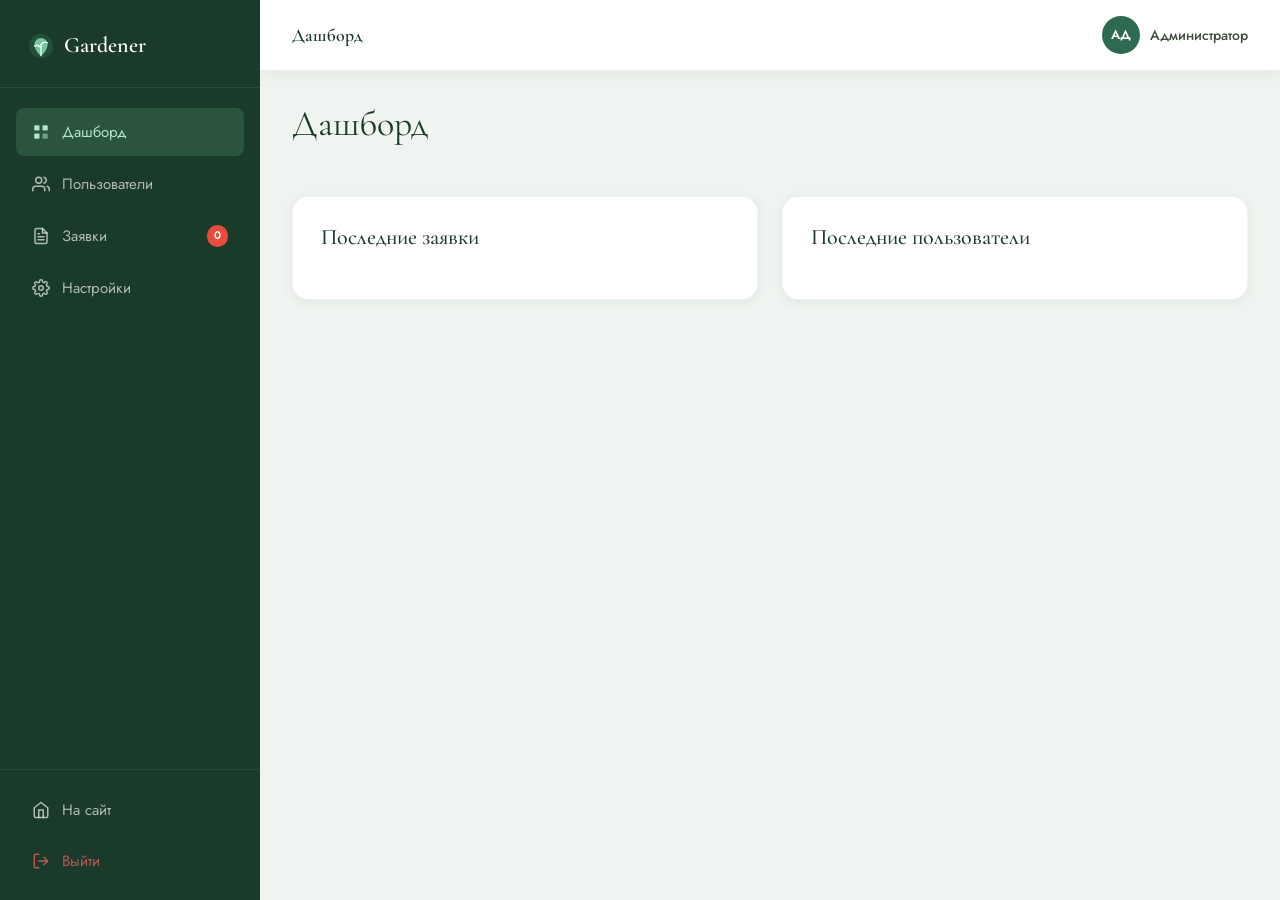
<file: admin.html>
<!DOCTYPE html>
<html lang="ru">
<head>
  <meta charset="UTF-8" />
  <meta name="viewport" content="width=device-width, initial-scale=1.0" />
  <title>Панель управления — Gardener</title>
  <link rel="stylesheet" href="style.css" />
  <link rel="stylesheet" href="admin.css" />
  <link rel="preconnect" href="https://fonts.googleapis.com" />
  <link href="https://fonts.googleapis.com/css2?family=Cormorant+Garamond:ital,wght@0,300;0,400;0,600;1,300&family=Jost:wght@300;400;500;600&display=swap" rel="stylesheet" />
</head>
<body class="admin-body">

  <!-- SIDEBAR -->
  <aside class="admin-sidebar" id="admin-sidebar">
    <div class="sidebar-logo">
      <svg width="26" height="26" viewBox="0 0 32 32" fill="none">
        <circle cx="16" cy="16" r="15" fill="#40916c" opacity="0.25"/>
        <path d="M16 28C16 28 8 22 8 14C8 9.58 11.58 6 16 6C20.42 6 24 9.58 24 14C24 22 16 28 16 28Z" fill="#74c69d"/>
        <path d="M16 14 Q20 10 24 12" stroke="white" stroke-width="1.5" stroke-linecap="round" fill="none"/>
        <path d="M16 18 Q12 14 8 16" stroke="white" stroke-width="1.5" stroke-linecap="round" fill="none"/>
        <line x1="16" y1="14" x2="16" y2="28" stroke="white" stroke-width="1.5" stroke-linecap="round"/>
      </svg>
      <span>Gardener</span>
    </div>
    <nav class="sidebar-nav">
      <a href="#" class="snav-item active" data-tab="dashboard">
        <svg class="snav-svg" viewBox="0 0 24 24" fill="none"><rect x="3" y="3" width="7" height="7" rx="1" fill="currentColor"/><rect x="14" y="3" width="7" height="7" rx="1" fill="currentColor"/><rect x="3" y="14" width="7" height="7" rx="1" fill="currentColor"/><rect x="14" y="14" width="7" height="7" rx="1" fill="currentColor" opacity=".5"/></svg>
        Дашборд
      </a>
      <a href="#" class="snav-item" data-tab="users">
        <svg class="snav-svg" viewBox="0 0 24 24" fill="none"><path d="M17 21v-2a4 4 0 00-4-4H5a4 4 0 00-4 4v2" stroke="currentColor" stroke-width="2" stroke-linecap="round"/><circle cx="9" cy="7" r="4" stroke="currentColor" stroke-width="2"/><path d="M23 21v-2a4 4 0 00-3-3.87M16 3.13a4 4 0 010 7.75" stroke="currentColor" stroke-width="2" stroke-linecap="round"/></svg>
        Пользователи
      </a>
      <a href="#" class="snav-item" data-tab="requests">
        <svg class="snav-svg" viewBox="0 0 24 24" fill="none"><path d="M14 2H6a2 2 0 00-2 2v16a2 2 0 002 2h12a2 2 0 002-2V8z" stroke="currentColor" stroke-width="2" stroke-linecap="round"/><polyline points="14,2 14,8 20,8" stroke="currentColor" stroke-width="2" stroke-linecap="round"/><line x1="16" y1="13" x2="8" y2="13" stroke="currentColor" stroke-width="2" stroke-linecap="round"/><line x1="16" y1="17" x2="8" y2="17" stroke="currentColor" stroke-width="2" stroke-linecap="round"/><polyline points="10,9 9,9 8,9" stroke="currentColor" stroke-width="2" stroke-linecap="round"/></svg>
        Заявки
        <span class="snav-badge" id="new-requests-badge">0</span>
      </a>
      <a href="#" class="snav-item" data-tab="settings">
        <svg class="snav-svg" viewBox="0 0 24 24" fill="none"><circle cx="12" cy="12" r="3" stroke="currentColor" stroke-width="2"/><path d="M19.4 15a1.65 1.65 0 00.33 1.82l.06.06a2 2 0 010 2.83 2 2 0 01-2.83 0l-.06-.06a1.65 1.65 0 00-1.82-.33 1.65 1.65 0 00-1 1.51V21a2 2 0 01-4 0v-.09A1.65 1.65 0 009 19.4a1.65 1.65 0 00-1.82.33l-.06.06a2 2 0 01-2.83-2.83l.06-.06A1.65 1.65 0 004.68 15a1.65 1.65 0 00-1.51-1H3a2 2 0 010-4h.09A1.65 1.65 0 004.6 9a1.65 1.65 0 00-.33-1.82l-.06-.06a2 2 0 012.83-2.83l.06.06A1.65 1.65 0 009 4.68a1.65 1.65 0 001-1.51V3a2 2 0 014 0v.09a1.65 1.65 0 001 1.51 1.65 1.65 0 001.82-.33l.06-.06a2 2 0 012.83 2.83l-.06.06A1.65 1.65 0 0019.4 9a1.65 1.65 0 001.51 1H21a2 2 0 010 4h-.09a1.65 1.65 0 00-1.51 1z" stroke="currentColor" stroke-width="2"/></svg>
        Настройки
      </a>
    </nav>
    <div class="sidebar-footer">
      <a href="index.html" class="snav-item">
        <svg class="snav-svg" viewBox="0 0 24 24" fill="none"><path d="M3 9l9-7 9 7v11a2 2 0 01-2 2H5a2 2 0 01-2-2z" stroke="currentColor" stroke-width="2" stroke-linecap="round"/><polyline points="9,22 9,12 15,12 15,22" stroke="currentColor" stroke-width="2" stroke-linecap="round"/></svg>
        На сайт
      </a>
      <button class="snav-item snav-logout" id="admin-logout">
        <svg class="snav-svg" viewBox="0 0 24 24" fill="none"><path d="M9 21H5a2 2 0 01-2-2V5a2 2 0 012-2h4M16 17l5-5-5-5M21 12H9" stroke="currentColor" stroke-width="2" stroke-linecap="round" stroke-linejoin="round"/></svg>
        Выйти
      </button>
    </div>
  </aside>

  <!-- MAIN -->
  <main class="admin-main">

    <!-- TOPBAR -->
    <div class="admin-topbar">
      <div class="topbar-left">
        <button class="burger-admin" id="burger-admin">
          <svg width="20" height="16" viewBox="0 0 20 16" fill="none"><rect width="20" height="2" rx="1" fill="currentColor"/><rect y="7" width="14" height="2" rx="1" fill="currentColor"/><rect y="14" width="20" height="2" rx="1" fill="currentColor"/></svg>
        </button>
        <div class="breadcrumb" id="breadcrumb">Дашборд</div>
      </div>
      <div class="topbar-right">
        <div class="admin-user-badge" id="admin-user-badge">
          <div class="aub-avatar">АД</div>
          <span>Администратор</span>
        </div>
      </div>
    </div>

    <!-- TAB: DASHBOARD -->
    <div class="admin-tab active" id="tab-dashboard">
      <h1 class="page-title">Дашборд</h1>
      <div class="stats-row" id="stats-row"></div>
      <div class="dashboard-grid">
        <div class="admin-card"><h3 class="card-title">Последние заявки</h3><div id="recent-requests"></div></div>
        <div class="admin-card"><h3 class="card-title">Последние пользователи</h3><div id="recent-users"></div></div>
      </div>
    </div>

    <!-- TAB: USERS -->
    <div class="admin-tab" id="tab-users">
      <div class="tab-header">
        <h1 class="page-title">Пользователи</h1>
        <button class="btn-primary" id="add-user-btn">+ Добавить</button>
      </div>
      <div class="admin-card">
        <div class="table-toolbar">
          <input type="text" class="search-input" id="users-search" placeholder="Поиск по имени или email..." />
        </div>
        <div class="table-wrap">
          <table class="admin-table" id="users-table">
            <thead><tr><th>ID</th><th>Имя</th><th>Email</th><th>Роль</th><th>Дата рег.</th><th>Действия</th></tr></thead>
            <tbody id="users-tbody"></tbody>
          </table>
        </div>
      </div>
    </div>

    <!-- TAB: REQUESTS -->
    <div class="admin-tab" id="tab-requests">
      <div class="tab-header">
        <h1 class="page-title">Заявки</h1>
        <div class="filter-row">
          <select class="search-input" id="req-filter" style="width:auto">
            <option value="all">Все</option>
            <option value="new">Новые</option>
            <option value="in-work">В работе</option>
            <option value="done">Выполнено</option>
          </select>
        </div>
      </div>
      <div class="admin-card">
        <div class="table-wrap">
          <table class="admin-table">
            <thead><tr><th>ID</th><th>Имя</th><th>Телефон</th><th>Услуга</th><th>Тип</th><th>Дата</th><th>Статус</th><th>Действия</th></tr></thead>
            <tbody id="requests-tbody"></tbody>
          </table>
        </div>
        <div class="empty-state hidden" id="req-empty"><p>Заявок пока нет</p></div>
      </div>
    </div>

    <!-- TAB: SETTINGS -->
    <div class="admin-tab" id="tab-settings">
      <h1 class="page-title">Настройки</h1>
      <div class="settings-grid">
        <div class="admin-card">
          <h3 class="card-title">Данные профиля</h3>
          <input type="text" class="form-input" id="set-name" placeholder="Имя" />
          <input type="email" class="form-input" id="set-email" placeholder="Email" />
          <button class="btn-primary" id="save-profile">Сохранить</button>
        </div>
        <div class="admin-card">
          <h3 class="card-title">Сменить пароль</h3>
          <input type="password" class="form-input" id="set-old-pass" placeholder="Текущий пароль" />
          <input type="password" class="form-input" id="set-new-pass" placeholder="Новый пароль" />
          <input type="password" class="form-input" id="set-confirm-pass" placeholder="Подтвердите новый" />
          <div id="pass-error" class="form-error hidden"></div>
          <div id="pass-success" class="form-success hidden"></div>
          <button class="btn-primary" id="save-password">Изменить пароль</button>
        </div>
        <div class="admin-card">
          <h3 class="card-title">База данных</h3>
          <p style="color:var(--text-light);font-size:14px;margin-bottom:20px">Управление данными хранилища (localStorage)</p>
          <div style="display:flex;gap:12px;flex-wrap:wrap">
            <button class="btn-outline" id="export-db">Экспорт JSON</button>
            <button class="btn-outline danger-btn" id="clear-requests">Очистить заявки</button>
            <button class="btn-outline danger-btn" id="reset-db">Сброс БД</button>
          </div>
        </div>
      </div>
    </div>

  </main>

  <!-- MODAL: ADD/EDIT USER -->
  <div class="modal-overlay" id="modal-user">
    <div class="modal">
      <button class="modal-close" data-close="modal-user"><svg width="12" height="12" viewBox="0 0 12 12" fill="none"><line x1="1" y1="1" x2="11" y2="11" stroke="currentColor" stroke-width="1.8" stroke-linecap="round"/><line x1="11" y1="1" x2="1" y2="11" stroke="currentColor" stroke-width="1.8" stroke-linecap="round"/></svg></button>
      <div class="modal-logo">
        <svg width="40" height="40" viewBox="0 0 40 40" fill="none"><circle cx="20" cy="20" r="18" fill="#d8f3dc"/><circle cx="20" cy="16" r="5" stroke="#2d6a4f" stroke-width="1.8"/><path d="M10 32c0-5.52 4.48-10 10-10s10 4.48 10 10" stroke="#2d6a4f" stroke-width="1.8" stroke-linecap="round"/></svg>
      </div>
      <h2 class="modal-title" id="user-modal-title">Добавить пользователя</h2>
      <input type="hidden" id="edit-user-id" />
      <div class="modal-body">
        <input type="text" class="form-input" id="u-name" placeholder="Имя" />
        <input type="email" class="form-input" id="u-email" placeholder="Email" />
        <input type="password" class="form-input" id="u-password" placeholder="Пароль" />
        <select class="form-input" id="u-role">
          <option value="user">Пользователь</option>
          <option value="admin">Администратор</option>
        </select>
        <div id="u-error" class="form-error hidden"></div>
        <button class="btn-primary btn-full" id="save-user-btn">Сохранить</button>
      </div>
    </div>
  </div>

  <!-- CONFIRM MODAL -->
  <div class="modal-overlay" id="modal-confirm">
    <div class="modal" style="max-width:380px;text-align:center">
      <div class="modal-logo">
        <svg width="40" height="40" viewBox="0 0 40 40" fill="none"><circle cx="20" cy="20" r="18" fill="#fdecea"/><path d="M20 13v8M20 26v1" stroke="#c0392b" stroke-width="2.5" stroke-linecap="round"/></svg>
      </div>
      <h2 class="modal-title" id="confirm-title">Подтвердите действие</h2>
      <p class="modal-sub" id="confirm-text">Это действие нельзя отменить.</p>
      <div style="display:flex;gap:12px;justify-content:center;margin-top:24px">
        <button class="btn-outline" data-close="modal-confirm">Отмена</button>
        <button class="btn-primary danger-btn" id="confirm-ok">Удалить</button>
      </div>
    </div>
  </div>

  <script src="app.js"></script>
  <script src="admin.js"></script>
</body>
</html>
</file>
<file: style.css>
/* ===== RESET & ROOT ===== */
*, *::before, *::after { box-sizing: border-box; margin: 0; padding: 0; }

:root {
  --green-deep:    #1a3a2a;
  --green-mid:     #2d6a4f;
  --green-bright:  #40916c;
  --green-light:   #74c69d;
  --green-pale:    #b7e4c7;
  --green-mist:    #d8f3dc;
  --cream:         #f7f4ef;
  --warm-white:    #fefdf9;
  --text-dark:     #1a2218;
  --text-mid:      #3d4f3a;
  --text-light:    #6b7d67;
  --gold:          #c8a84b;
  --error:         #c0392b;
  --success:       #27ae60;

  --radius-sm: 8px;
  --radius-md: 16px;
  --radius-lg: 24px;
  --radius-xl: 40px;

  --shadow-sm:  0 2px 12px rgba(26,58,42,.08);
  --shadow-md:  0 8px 32px rgba(26,58,42,.12);
  --shadow-lg:  0 20px 60px rgba(26,58,42,.18);

  --transition: .3s cubic-bezier(.4,0,.2,1);
}

html { scroll-behavior: smooth; }

body {
  font-family: 'Jost', sans-serif;
  background: var(--warm-white);
  color: var(--text-dark);
  overflow-x: hidden;
  line-height: 1.6;
}

/* ===== TYPOGRAPHY ===== */
h1, h2, h3, h4 {
  font-family: 'Cormorant Garamond', serif;
  line-height: 1.15;
}

/* ===== UTILITY ===== */
.container { max-width: 1200px; margin: 0 auto; padding: 0 32px; }
.hidden { display: none !important; }

/* ===== BUTTONS ===== */
.btn-primary {
  background: var(--green-mid);
  color: #fff;
  border: none;
  padding: 14px 32px;
  border-radius: var(--radius-xl);
  font-family: 'Jost', sans-serif;
  font-size: 15px;
  font-weight: 500;
  cursor: pointer;
  transition: var(--transition);
  letter-spacing: .03em;
}
.btn-primary:hover {
  background: var(--green-deep);
  transform: translateY(-2px);
  box-shadow: var(--shadow-md);
}

.btn-outline {
  background: transparent;
  color: var(--green-mid);
  border: 1.5px solid var(--green-mid);
  padding: 12px 28px;
  border-radius: var(--radius-xl);
  font-family: 'Jost', sans-serif;
  font-size: 15px;
  font-weight: 500;
  cursor: pointer;
  transition: var(--transition);
}
.btn-outline:hover {
  background: var(--green-mid);
  color: #fff;
}

.btn-ghost {
  color: var(--green-mid);
  text-decoration: none;
  font-weight: 500;
  font-size: 15px;
  transition: var(--transition);
  display: inline-flex;
  align-items: center;
  gap: 4px;
}
.btn-ghost:hover { color: var(--green-deep); letter-spacing: .05em; }

.btn-lg { padding: 18px 42px; font-size: 16px; }
.btn-full { width: 100%; }

.btn-admin {
  background: var(--gold);
  color: #fff;
  border: none;
  padding: 8px 18px;
  border-radius: var(--radius-xl);
  font-family: 'Jost', sans-serif;
  font-size: 13px;
  font-weight: 600;
  cursor: pointer;
  text-decoration: none;
  transition: var(--transition);
}
.btn-admin:hover { background: #a8892a; }

/* ===== NAVBAR ===== */
.navbar {
  position: fixed;
  top: 0; left: 0; right: 0;
  z-index: 100;
  display: flex;
  align-items: center;
  justify-content: space-between;
  padding: 18px 40px;
  background: rgba(254,253,249,.92);
  backdrop-filter: blur(16px);
  border-bottom: 1px solid rgba(116,198,157,.15);
  transition: var(--transition);
}
.navbar.scrolled {
  padding: 12px 40px;
  box-shadow: var(--shadow-sm);
}

.nav-logo {
  display: flex;
  align-items: center;
  gap: 8px;
  text-decoration: none;
  cursor: pointer;
}
.logo-icon { font-size: 22px; }
.logo-text {
  font-family: 'Cormorant Garamond', serif;
  font-size: 22px;
  font-weight: 600;
  color: var(--green-deep);
  letter-spacing: .02em;
}

.nav-links {
  display: flex;
  gap: 36px;
}
.nav-links a {
  text-decoration: none;
  color: var(--text-mid);
  font-size: 15px;
  font-weight: 400;
  transition: var(--transition);
  position: relative;
}
.nav-links a::after {
  content: '';
  position: absolute;
  bottom: -4px; left: 0;
  width: 0; height: 1.5px;
  background: var(--green-mid);
  transition: var(--transition);
}
.nav-links a:hover { color: var(--green-mid); }
.nav-links a:hover::after { width: 100%; }

.nav-actions { display: flex; align-items: center; gap: 12px; }
.auth-buttons { display: flex; align-items: center; gap: 10px; }
.user-info { display: flex; align-items: center; gap: 10px; }
#user-name-display { font-size: 14px; color: var(--text-mid); font-weight: 500; }

.burger {
  display: none;
  background: none; border: none;
  font-size: 22px;
  cursor: pointer;
  color: var(--green-deep);
  padding: 4px;
}

/* ===== MOBILE MENU ===== */
.mobile-menu {
  position: fixed;
  inset: 0;
  background: var(--green-deep);
  z-index: 200;
  display: none;
  flex-direction: column;
  align-items: center;
  justify-content: center;
  gap: 28px;
}
.mobile-menu.open { display: flex; }
.mobile-menu a {
  color: #fff;
  text-decoration: none;
  font-size: 24px;
  font-family: 'Cormorant Garamond', serif;
  font-weight: 400;
  transition: var(--transition);
}
.mobile-menu a:hover { color: var(--green-pale); }
.mobile-close {
  position: absolute;
  top: 24px; right: 32px;
  background: none; border: none;
  color: #fff; font-size: 22px;
  cursor: pointer;
}
.mobile-auth { display: flex; gap: 12px; margin-top: 12px; }
.mobile-auth .btn-outline { color: #fff; border-color: #fff; }
.mobile-auth .btn-outline:hover { background: #fff; color: var(--green-deep); }

/* ===== HERO ===== */
.hero {
  min-height: 100vh;
  display: grid;
  grid-template-columns: 1fr 1fr;
  align-items: center;
  gap: 60px;
  padding: 120px 80px 80px;
  position: relative;
  overflow: hidden;
  background: var(--cream);
}

.hero-bg { position: absolute; inset: 0; pointer-events: none; }

.hero-orb {
  position: absolute;
  border-radius: 50%;
  filter: blur(80px);
  opacity: .35;
}
.hero-orb-1 {
  width: 600px; height: 600px;
  background: radial-gradient(circle, var(--green-pale) 0%, transparent 70%);
  top: -200px; right: -100px;
  animation: orbFloat 8s ease-in-out infinite;
}
.hero-orb-2 {
  width: 400px; height: 400px;
  background: radial-gradient(circle, var(--green-mist) 0%, transparent 70%);
  bottom: -100px; left: -50px;
  animation: orbFloat 10s ease-in-out infinite reverse;
}

.hero-grid {
  position: absolute; inset: 0;
  background-image: 
    linear-gradient(rgba(45,106,79,.04) 1px, transparent 1px),
    linear-gradient(90deg, rgba(45,106,79,.04) 1px, transparent 1px);
  background-size: 60px 60px;
}

@keyframes orbFloat {
  0%, 100% { transform: translate(0, 0) scale(1); }
  50% { transform: translate(20px, -30px) scale(1.05); }
}

.hero-content { position: relative; z-index: 2; }
.hero-eyebrow {
  font-size: 13px;
  font-weight: 500;
  letter-spacing: .15em;
  text-transform: uppercase;
  color: var(--green-bright);
  margin-bottom: 16px;
  display: flex;
  align-items: center;
  gap: 10px;
}
.hero-eyebrow::before {
  content: '';
  display: block;
  width: 32px; height: 1.5px;
  background: var(--green-bright);
}

.hero-title {
  font-size: clamp(52px, 6vw, 88px);
  font-weight: 300;
  color: var(--green-deep);
  margin-bottom: 24px;
  line-height: 1.05;
}
.hero-title em {
  font-style: italic;
  color: var(--green-bright);
}

.hero-sub {
  font-size: 16px;
  color: var(--text-light);
  max-width: 440px;
  margin-bottom: 40px;
  line-height: 1.75;
}

.hero-cta { display: flex; align-items: center; gap: 24px; margin-bottom: 56px; flex-wrap: wrap; }

.hero-stats { display: flex; gap: 40px; }
.stat { display: flex; flex-direction: column; gap: 2px; }
.stat-num {
  font-family: 'Cormorant Garamond', serif;
  font-size: 36px;
  font-weight: 600;
  color: var(--green-deep);
  line-height: 1;
}
.stat-label { font-size: 13px; color: var(--text-light); }

.hero-visual { position: relative; z-index: 2; }

.hero-card {
  position: absolute;
  top: 20px; left: -30px;
  background: #fff;
  border-radius: var(--radius-md);
  padding: 14px 18px;
  display: flex;
  align-items: center;
  gap: 12px;
  box-shadow: var(--shadow-md);
  z-index: 3;
}
.card-leaf { font-size: 28px; }
.card-text { display: flex; flex-direction: column; gap: 2px; }
.card-text strong { font-size: 14px; font-weight: 600; color: var(--text-dark); }
.card-text span { font-size: 12px; color: var(--text-light); }

.floating { animation: floatCard 5s ease-in-out infinite; }
@keyframes floatCard {
  0%, 100% { transform: translateY(0); }
  50% { transform: translateY(-10px); }
}

.hero-img-wrap { border-radius: var(--radius-lg); overflow: hidden; }
.hero-img-placeholder {
  width: 100%;
  aspect-ratio: 4/5;
  background: linear-gradient(135deg, var(--green-deep) 0%, var(--green-mid) 50%, var(--green-bright) 100%);
  border-radius: var(--radius-lg);
  position: relative;
  overflow: hidden;
  display: flex;
  align-items: center;
  justify-content: center;
}

.leaf-bg { position: relative; width: 100%; height: 100%; }
.leaf {
  position: absolute;
  font-size: 80px;
  opacity: .3;
  animation: leafDrift 6s ease-in-out infinite;
}
.l1 { top: 10%; left: 10%; font-size: 100px; animation-delay: 0s; }
.l2 { top: 20%; right: 15%; font-size: 70px; animation-delay: 1s; }
.l3 { top: 50%; left: 20%; font-size: 90px; animation-delay: 2s; }
.l4 { top: 60%; right: 10%; font-size: 60px; animation-delay: .5s; }
.l5 { bottom: 15%; left: 5%; font-size: 80px; animation-delay: 1.5s; }
.l6 { bottom: 10%; right: 20%; font-size: 110px; animation-delay: 2.5s; }

@keyframes leafDrift {
  0%, 100% { transform: translateY(0) rotate(0deg); opacity: .3; }
  50% { transform: translateY(-15px) rotate(5deg); opacity: .45; }
}

/* ===== SECTION COMMON ===== */
.section-header {
  text-align: center;
  margin-bottom: 60px;
}
.section-tag {
  font-size: 12px;
  font-weight: 600;
  letter-spacing: .18em;
  text-transform: uppercase;
  color: var(--green-bright);
  margin-bottom: 12px;
  display: block;
}
.section-title {
  font-size: clamp(34px, 4vw, 54px);
  font-weight: 400;
  color: var(--green-deep);
  margin-bottom: 16px;
}
.section-sub {
  font-size: 16px;
  color: var(--text-light);
  max-width: 500px;
  margin: 0 auto;
}

/* ===== SERVICES ===== */
.services { padding: 100px 0; background: var(--warm-white); }

.services-grid {
  display: grid;
  grid-template-columns: repeat(3, 1fr);
  gap: 28px;
}

.service-card {
  background: var(--cream);
  border-radius: var(--radius-lg);
  padding: 36px 32px;
  border: 1px solid rgba(116,198,157,.2);
  transition: var(--transition);
  cursor: pointer;
  position: relative;
  overflow: hidden;
}
.service-card::before {
  content: '';
  position: absolute;
  bottom: 0; left: 0;
  width: 100%; height: 3px;
  background: linear-gradient(90deg, var(--green-mid), var(--green-light));
  transform: scaleX(0);
  transition: var(--transition);
  transform-origin: left;
}
.service-card:hover {
  transform: translateY(-6px);
  box-shadow: var(--shadow-md);
  border-color: transparent;
  background: #fff;
}
.service-card:hover::before { transform: scaleX(1); }

.service-icon { font-size: 40px; margin-bottom: 20px; display: block; }
.service-card h3 {
  font-size: 24px;
  font-weight: 500;
  color: var(--green-deep);
  margin-bottom: 12px;
}
.service-card p {
  font-size: 14px;
  color: var(--text-light);
  line-height: 1.7;
  margin-bottom: 20px;
}
.service-link {
  color: var(--green-mid);
  text-decoration: none;
  font-size: 14px;
  font-weight: 500;
  transition: var(--transition);
}
.service-link:hover { color: var(--green-deep); }

/* ===== PORTFOLIO ===== */
.portfolio { padding: 100px 0; background: var(--cream); }

.portfolio-filter {
  display: flex;
  gap: 12px;
  justify-content: center;
  margin-bottom: 48px;
  flex-wrap: wrap;
}
.filter-btn {
  padding: 10px 24px;
  border-radius: var(--radius-xl);
  border: 1.5px solid rgba(45,106,79,.25);
  background: transparent;
  color: var(--text-mid);
  font-family: 'Jost', sans-serif;
  font-size: 14px;
  cursor: pointer;
  transition: var(--transition);
}
.filter-btn:hover, .filter-btn.active {
  background: var(--green-mid);
  color: #fff;
  border-color: var(--green-mid);
}

.portfolio-grid {
  display: grid;
  grid-template-columns: repeat(3, 1fr);
  grid-auto-rows: 260px;
  gap: 20px;
}
.portfolio-item { border-radius: var(--radius-md); overflow: hidden; cursor: pointer; }
.portfolio-item.large { grid-column: span 2; }
.portfolio-item.hidden-filter { display: none; }

.portfolio-img {
  width: 100%; height: 100%;
  position: relative;
  transition: transform .5s cubic-bezier(.4,0,.2,1);
}
.portfolio-item:hover .portfolio-img { transform: scale(1.05); }

.pi-1 { background: linear-gradient(135deg, #2d6a4f 0%, #74c69d 100%); }
.pi-2 { background: linear-gradient(135deg, #1a3a2a 0%, #40916c 100%); }
.pi-3 { background: linear-gradient(135deg, #40916c 0%, #b7e4c7 100%); }
.pi-4 { background: linear-gradient(135deg, #1b4332 0%, #2d6a4f 100%); }
.pi-5 { background: linear-gradient(135deg, #52b788 0%, #d8f3dc 100%); }
.pi-6 { background: linear-gradient(135deg, #081c15 0%, #2d6a4f 100%); }

.portfolio-overlay {
  position: absolute;
  inset: 0;
  background: linear-gradient(to top, rgba(10,30,18,.8) 0%, transparent 60%);
  display: flex;
  flex-direction: column;
  justify-content: flex-end;
  padding: 24px;
  opacity: 0;
  transition: var(--transition);
}
.portfolio-item:hover .portfolio-overlay { opacity: 1; }
.portfolio-overlay h4 { color: #fff; font-size: 20px; font-weight: 400; margin-bottom: 4px; }
.portfolio-overlay p { color: rgba(255,255,255,.7); font-size: 13px; }

/* ===== ABOUT ===== */
.about { padding: 100px 0; background: var(--warm-white); }
.about-wrap {
  display: grid;
  grid-template-columns: 1fr 1.2fr;
  gap: 80px;
  align-items: center;
}

.about-visual { position: relative; }
.about-img-block {
  width: 100%;
  aspect-ratio: 1;
  background: linear-gradient(135deg, var(--green-deep) 0%, var(--green-mid) 100%);
  border-radius: var(--radius-xl);
  display: flex;
  align-items: center;
  justify-content: center;
  position: relative;
  overflow: hidden;
}
.about-img-emoji { font-size: 120px; opacity: .7; }

.about-badge {
  position: absolute;
  top: -20px; right: -20px;
  background: var(--gold);
  color: #fff;
  border-radius: 50%;
  width: 100px; height: 100px;
  display: flex;
  flex-direction: column;
  align-items: center;
  justify-content: center;
  z-index: 2;
  box-shadow: var(--shadow-md);
}
.badge-num {
  font-family: 'Cormorant Garamond', serif;
  font-size: 36px;
  font-weight: 600;
  line-height: 1;
}
.badge-text { font-size: 10px; font-weight: 500; text-align: center; letter-spacing: .05em; }

.about-dots {
  position: absolute;
  bottom: -20px; left: -20px;
  width: 80px; height: 80px;
  background-image: radial-gradient(circle, var(--green-light) 2px, transparent 2px);
  background-size: 12px 12px;
  opacity: .5;
}

.about-content { padding: 20px 0; }
.about-text {
  font-size: 16px;
  color: var(--text-light);
  line-height: 1.85;
  margin-bottom: 28px;
}
.about-list { list-style: none; margin-bottom: 36px; display: flex; flex-direction: column; gap: 12px; }
.about-list li { font-size: 15px; color: var(--text-mid); font-weight: 400; }

/* ===== TESTIMONIALS ===== */
.testimonials {
  padding: 100px 0;
  background: linear-gradient(135deg, var(--green-deep) 0%, var(--green-mid) 100%);
}
.testimonials .section-tag { color: var(--green-light); }
.testimonials .section-title { color: #fff; }

.testimonials-grid {
  display: grid;
  grid-template-columns: repeat(3, 1fr);
  gap: 24px;
}

.testimonial-card {
  background: rgba(255,255,255,.08);
  border: 1px solid rgba(255,255,255,.12);
  border-radius: var(--radius-lg);
  padding: 32px 28px;
  transition: var(--transition);
  backdrop-filter: blur(8px);
}
.testimonial-card:hover {
  background: rgba(255,255,255,.14);
  transform: translateY(-4px);
}
.testimonial-card.featured {
  background: rgba(255,255,255,.15);
  border-color: rgba(255,255,255,.25);
}

.stars { color: var(--gold); font-size: 18px; margin-bottom: 16px; letter-spacing: 2px; }
.testimonial-card p {
  color: rgba(255,255,255,.85);
  font-size: 15px;
  line-height: 1.75;
  font-style: italic;
  margin-bottom: 24px;
}
.author { display: flex; align-items: center; gap: 12px; }
.author-avatar {
  width: 44px; height: 44px;
  border-radius: 50%;
  background: var(--green-bright);
  display: flex;
  align-items: center;
  justify-content: center;
  font-size: 14px;
  font-weight: 600;
  color: #fff;
  flex-shrink: 0;
}
.author strong { display: block; color: #fff; font-size: 14px; font-weight: 600; }
.author span { font-size: 12px; color: rgba(255,255,255,.5); }

/* ===== CONTACT ===== */
.contact { padding: 100px 0; background: var(--cream); }
.contact-wrap {
  display: grid;
  grid-template-columns: 1fr 1fr;
  gap: 80px;
  align-items: start;
}

.contact-items { display: flex; flex-direction: column; gap: 24px; margin-top: 36px; }
.contact-item { display: flex; align-items: flex-start; gap: 16px; }
.ci-icon {
  font-size: 28px;
  width: 52px; height: 52px;
  background: var(--green-mist);
  border-radius: var(--radius-sm);
  display: flex; align-items: center; justify-content: center;
  flex-shrink: 0;
}
.contact-item strong { display: block; font-size: 13px; font-weight: 600; color: var(--text-light); text-transform: uppercase; letter-spacing: .08em; margin-bottom: 4px; }
.contact-item a, .contact-item span { font-size: 16px; color: var(--text-dark); text-decoration: none; font-weight: 400; }
.contact-item a:hover { color: var(--green-mid); }

.contact-form {
  background: #fff;
  border-radius: var(--radius-lg);
  padding: 40px 36px;
  box-shadow: var(--shadow-sm);
}
.contact-form h3 {
  font-size: 28px;
  font-weight: 400;
  color: var(--green-deep);
  margin-bottom: 28px;
}

/* ===== FORM INPUTS ===== */
.form-input {
  width: 100%;
  padding: 14px 18px;
  border: 1.5px solid rgba(45,106,79,.2);
  border-radius: var(--radius-sm);
  font-family: 'Jost', sans-serif;
  font-size: 15px;
  color: var(--text-dark);
  background: var(--warm-white);
  outline: none;
  transition: var(--transition);
  margin-bottom: 16px;
  display: block;
}
.form-input:focus {
  border-color: var(--green-mid);
  background: #fff;
  box-shadow: 0 0 0 4px rgba(45,106,79,.08);
}
.form-textarea {
  resize: vertical;
  min-height: 120px;
}
select.form-input { cursor: pointer; }

.form-error {
  color: var(--error);
  font-size: 13px;
  margin-bottom: 12px;
  padding: 10px 14px;
  background: rgba(192,57,43,.06);
  border-radius: var(--radius-sm);
  border-left: 3px solid var(--error);
}
.form-success {
  color: var(--success);
  font-size: 14px;
  margin-bottom: 12px;
  padding: 10px 14px;
  background: rgba(39,174,96,.08);
  border-radius: var(--radius-sm);
  border-left: 3px solid var(--success);
  font-weight: 500;
}

/* ===== FOOTER ===== */
.footer { background: var(--green-deep); padding: 72px 0 0; }
.footer-wrap {
  display: grid;
  grid-template-columns: 1.8fr 1fr 1fr;
  gap: 60px;
  padding-bottom: 48px;
}
.footer-brand .logo-text { color: #fff; }
.footer-brand p {
  color: rgba(255,255,255,.5);
  font-size: 14px;
  line-height: 1.7;
  margin-top: 12px;
  max-width: 280px;
}
.footer-links { display: flex; flex-direction: column; gap: 12px; }
.footer-links strong { color: rgba(255,255,255,.5); font-size: 12px; letter-spacing: .12em; text-transform: uppercase; margin-bottom: 4px; }
.footer-links a {
  color: rgba(255,255,255,.8);
  text-decoration: none;
  font-size: 14px;
  transition: var(--transition);
}
.footer-links a:hover { color: var(--green-pale); }
.footer-bottom {
  border-top: 1px solid rgba(255,255,255,.08);
  padding: 20px 0;
  text-align: center;
}
.footer-bottom p { color: rgba(255,255,255,.35); font-size: 13px; }

/* ===== MODALS ===== */
.modal-overlay {
  position: fixed;
  inset: 0;
  background: rgba(10,30,18,.6);
  backdrop-filter: blur(6px);
  z-index: 300;
  display: none;
  align-items: center;
  justify-content: center;
  padding: 20px;
  animation: fadeIn .3s ease;
}
.modal-overlay.open { display: flex; }

@keyframes fadeIn { from { opacity: 0; } to { opacity: 1; } }

.modal {
  background: #fff;
  border-radius: var(--radius-xl);
  padding: 48px 44px;
  width: 100%;
  max-width: 440px;
  position: relative;
  animation: slideUp .3s cubic-bezier(.4,0,.2,1);
  box-shadow: var(--shadow-lg);
}
@keyframes slideUp {
  from { transform: translateY(30px); opacity: 0; }
  to { transform: translateY(0); opacity: 1; }
}

.modal-close {
  position: absolute;
  top: 20px; right: 24px;
  background: var(--cream);
  border: none;
  border-radius: 50%;
  width: 36px; height: 36px;
  font-size: 16px;
  cursor: pointer;
  color: var(--text-light);
  transition: var(--transition);
  display: flex; align-items: center; justify-content: center;
}
.modal-close:hover { background: var(--green-mist); color: var(--green-deep); }

.modal-icon { font-size: 40px; margin-bottom: 16px; }
.modal-title {
  font-size: 32px;
  font-weight: 400;
  color: var(--green-deep);
  margin-bottom: 6px;
}
.modal-sub { font-size: 14px; color: var(--text-light); margin-bottom: 28px; }

.modal-body { display: flex; flex-direction: column; }
.modal-switch { text-align: center; font-size: 14px; color: var(--text-light); margin-top: 16px; }
.modal-switch a { color: var(--green-mid); text-decoration: none; font-weight: 500; }
.modal-switch a:hover { color: var(--green-deep); }

/* ===== RESPONSIVE ===== */
@media (max-width: 1024px) {
  .hero { grid-template-columns: 1fr; padding: 100px 40px 60px; }
  .hero-visual { display: none; }
  .services-grid { grid-template-columns: repeat(2, 1fr); }
  .testimonials-grid { grid-template-columns: 1fr 1fr; }
  .about-wrap { grid-template-columns: 1fr; }
  .about-visual { max-width: 400px; margin: 0 auto; }
  .contact-wrap { grid-template-columns: 1fr; }
  .footer-wrap { grid-template-columns: 1fr 1fr; }
}

@media (max-width: 768px) {
  .navbar { padding: 16px 20px; }
  .nav-links, .auth-buttons { display: none; }
  .burger { display: block; }
  .hero { padding: 80px 20px 50px; }
  .hero-stats { gap: 24px; }
  .services-grid { grid-template-columns: 1fr; }
  .portfolio-grid { grid-template-columns: 1fr; grid-auto-rows: 220px; }
  .portfolio-item.large { grid-column: span 1; }
  .testimonials-grid { grid-template-columns: 1fr; }
  .footer-wrap { grid-template-columns: 1fr; }
  .modal { padding: 36px 28px; }
  .container { padding: 0 20px; }
  .hero-cta { flex-direction: column; align-items: flex-start; }
}
</file>
<file: admin.css>
/* ===== ADMIN LAYOUT ===== */
.admin-body {
  background: #f0f4f0;
  min-height: 100vh;
  display: flex;
}

/* ===== SIDEBAR ===== */
.admin-sidebar {
  width: 260px;
  min-height: 100vh;
  background: var(--green-deep);
  display: flex;
  flex-direction: column;
  padding: 0;
  flex-shrink: 0;
  position: fixed;
  left: 0; top: 0; bottom: 0;
  z-index: 50;
  transition: transform .3s ease;
}

.sidebar-logo {
  display: flex;
  align-items: center;
  gap: 10px;
  padding: 28px 28px 24px;
  font-family: 'Cormorant Garamond', serif;
  font-size: 22px;
  font-weight: 600;
  color: #fff;
  border-bottom: 1px solid rgba(255,255,255,.08);
}
.sidebar-logo span:first-child { font-size: 24px; }

.sidebar-nav {
  flex: 1;
  padding: 20px 16px;
  display: flex;
  flex-direction: column;
  gap: 4px;
}

.snav-item {
  display: flex;
  align-items: center;
  gap: 12px;
  padding: 12px 16px;
  border-radius: var(--radius-sm);
  color: rgba(255,255,255,.65);
  text-decoration: none;
  font-size: 15px;
  font-weight: 400;
  transition: var(--transition);
  cursor: pointer;
  border: none;
  background: none;
  font-family: 'Jost', sans-serif;
  width: 100%;
  text-align: left;
  position: relative;
}
.snav-item:hover {
  background: rgba(255,255,255,.08);
  color: #fff;
}
.snav-item.active {
  background: rgba(116,198,157,.18);
  color: var(--green-pale);
}
.snav-icon { font-size: 18px; }

.snav-badge {
  margin-left: auto;
  background: #e74c3c;
  color: #fff;
  font-size: 11px;
  font-weight: 600;
  padding: 2px 7px;
  border-radius: 20px;
  min-width: 20px;
  text-align: center;
}

.sidebar-footer {
  padding: 16px;
  border-top: 1px solid rgba(255,255,255,.08);
  display: flex;
  flex-direction: column;
  gap: 4px;
}
.snav-logout { color: rgba(255,100,100,.7) !important; }
.snav-logout:hover { background: rgba(255,100,100,.1) !important; color: #ff6b6b !important; }

/* ===== MAIN CONTENT ===== */
.admin-main {
  margin-left: 260px;
  flex: 1;
  min-height: 100vh;
  display: flex;
  flex-direction: column;
}

/* ===== TOPBAR ===== */
.admin-topbar {
  background: #fff;
  border-bottom: 1px solid rgba(45,106,79,.1);
  padding: 16px 32px;
  display: flex;
  align-items: center;
  justify-content: space-between;
  position: sticky;
  top: 0;
  z-index: 40;
  box-shadow: var(--shadow-sm);
}
.topbar-left { display: flex; align-items: center; gap: 16px; }

.breadcrumb {
  font-size: 18px;
  font-family: 'Cormorant Garamond', serif;
  color: var(--green-deep);
  font-weight: 600;
}

.burger-admin {
  display: none;
  background: none; border: none;
  font-size: 22px;
  cursor: pointer;
  color: var(--green-deep);
}

.admin-user-badge {
  display: flex;
  align-items: center;
  gap: 10px;
}
.aub-avatar {
  width: 38px; height: 38px;
  background: var(--green-mid);
  color: #fff;
  border-radius: 50%;
  display: flex;
  align-items: center;
  justify-content: center;
  font-size: 13px;
  font-weight: 600;
}
.admin-user-badge span {
  font-size: 14px;
  color: var(--text-mid);
  font-weight: 500;
}

/* ===== TABS ===== */
.admin-tab {
  display: none;
  padding: 32px;
  flex: 1;
}
.admin-tab.active { display: block; }

.tab-header {
  display: flex;
  align-items: center;
  justify-content: space-between;
  margin-bottom: 28px;
  flex-wrap: wrap;
  gap: 16px;
}
.page-title {
  font-family: 'Cormorant Garamond', serif;
  font-size: 36px;
  font-weight: 400;
  color: var(--green-deep);
  margin-bottom: 24px;
}
.tab-header .page-title { margin-bottom: 0; }

.filter-row { display: flex; gap: 12px; align-items: center; }

/* ===== STATS ===== */
.stats-row {
  display: grid;
  grid-template-columns: repeat(4, 1fr);
  gap: 20px;
  margin-bottom: 28px;
}
.stat-card {
  background: #fff;
  border-radius: var(--radius-md);
  padding: 28px 24px;
  display: flex;
  align-items: center;
  gap: 20px;
  box-shadow: var(--shadow-sm);
  border: 1px solid rgba(45,106,79,.07);
  transition: var(--transition);
}
.stat-card:hover { transform: translateY(-3px); box-shadow: var(--shadow-md); }
.stat-card-icon {
  font-size: 40px;
  width: 60px; height: 60px;
  background: var(--green-mist);
  border-radius: var(--radius-sm);
  display: flex;
  align-items: center;
  justify-content: center;
}
.stat-card-info { display: flex; flex-direction: column; gap: 4px; }
.stat-card-num {
  font-family: 'Cormorant Garamond', serif;
  font-size: 38px;
  font-weight: 600;
  color: var(--green-deep);
  line-height: 1;
}
.stat-card-label { font-size: 13px; color: var(--text-light); font-weight: 400; }

/* ===== CARDS ===== */
.admin-card {
  background: #fff;
  border-radius: var(--radius-md);
  padding: 28px;
  box-shadow: var(--shadow-sm);
  border: 1px solid rgba(45,106,79,.07);
  margin-bottom: 24px;
}
.card-title {
  font-family: 'Cormorant Garamond', serif;
  font-size: 22px;
  font-weight: 500;
  color: var(--green-deep);
  margin-bottom: 20px;
}

.dashboard-grid {
  display: grid;
  grid-template-columns: 1fr 1fr;
  gap: 24px;
}

/* ===== TABLES ===== */
.table-toolbar {
  margin-bottom: 20px;
}
.search-input {
  padding: 10px 16px;
  border: 1.5px solid rgba(45,106,79,.2);
  border-radius: var(--radius-sm);
  font-family: 'Jost', sans-serif;
  font-size: 14px;
  outline: none;
  transition: var(--transition);
  width: 100%;
  max-width: 360px;
}
.search-input:focus { border-color: var(--green-mid); }

.table-wrap { overflow-x: auto; }
.admin-table {
  width: 100%;
  border-collapse: collapse;
  font-size: 14px;
}
.admin-table th {
  text-align: left;
  padding: 12px 16px;
  color: var(--text-light);
  font-size: 12px;
  font-weight: 600;
  text-transform: uppercase;
  letter-spacing: .08em;
  border-bottom: 2px solid rgba(45,106,79,.1);
  white-space: nowrap;
}
.admin-table td {
  padding: 14px 16px;
  border-bottom: 1px solid rgba(45,106,79,.06);
  color: var(--text-dark);
  vertical-align: middle;
}
.admin-table tr:last-child td { border-bottom: none; }
.admin-table tr:hover td { background: rgba(45,106,79,.02); }

/* TABLE ELEMENTS */
.user-cell { display: flex; align-items: center; gap: 10px; }
.user-cell-avatar {
  width: 34px; height: 34px;
  background: var(--green-mid);
  color: #fff;
  border-radius: 50%;
  display: flex; align-items: center; justify-content: center;
  font-size: 12px; font-weight: 600;
  flex-shrink: 0;
}
.user-cell-info strong { display: block; font-size: 14px; font-weight: 500; }
.user-cell-info span { font-size: 12px; color: var(--text-light); }

.role-badge {
  display: inline-flex;
  align-items: center;
  padding: 4px 12px;
  border-radius: 20px;
  font-size: 12px;
  font-weight: 600;
}
.role-admin { background: rgba(200,168,75,.15); color: #9a7a20; }
.role-user  { background: rgba(45,106,79,.1);  color: var(--green-mid); }

.status-badge {
  display: inline-flex;
  align-items: center;
  padding: 4px 12px;
  border-radius: 20px;
  font-size: 12px;
  font-weight: 600;
}
.status-new     { background: rgba(52,152,219,.12); color: #2980b9; }
.status-in-work { background: rgba(243,156,18,.12);  color: #d68910; }
.status-done    { background: rgba(39,174,96,.12);   color: #1e8449; }

.table-actions { display: flex; gap: 8px; }
.act-btn {
  padding: 6px 14px;
  border-radius: 20px;
  font-size: 12px;
  font-weight: 500;
  cursor: pointer;
  border: 1.5px solid;
  font-family: 'Jost', sans-serif;
  transition: var(--transition);
}
.act-edit   { border-color: var(--green-mid); color: var(--green-mid); background: transparent; }
.act-edit:hover { background: var(--green-mid); color: #fff; }
.act-delete { border-color: #e74c3c; color: #e74c3c; background: transparent; }
.act-delete:hover { background: #e74c3c; color: #fff; }
.act-status { border-color: #f39c12; color: #d68910; background: transparent; font-size: 11px; }
.act-status:hover { background: #f39c12; color: #fff; }

/* ===== SETTINGS ===== */
.settings-grid {
  display: grid;
  grid-template-columns: repeat(2, 1fr);
  gap: 24px;
}

.danger-btn {
  background: transparent;
  color: #e74c3c !important;
  border-color: #e74c3c !important;
}
.danger-btn:hover { background: #e74c3c !important; color: #fff !important; }

/* ===== RECENT LISTS ===== */
.recent-item {
  display: flex;
  align-items: center;
  justify-content: space-between;
  padding: 12px 0;
  border-bottom: 1px solid rgba(45,106,79,.06);
}
.recent-item:last-child { border-bottom: none; }
.ri-left { display: flex; align-items: center; gap: 10px; }
.ri-avatar {
  width: 36px; height: 36px;
  background: var(--green-mist);
  border-radius: 50%;
  display: flex; align-items: center; justify-content: center;
  font-size: 14px;
}
.ri-info strong { display: block; font-size: 14px; font-weight: 500; color: var(--text-dark); }
.ri-info span { font-size: 12px; color: var(--text-light); }
.ri-date { font-size: 11px; color: var(--text-light); }

.empty-state {
  text-align: center;
  padding: 48px;
  color: var(--text-light);
  font-size: 16px;
}

/* ===== RESPONSIVE ===== */
@media (max-width: 1024px) {
  .stats-row { grid-template-columns: repeat(2, 1fr); }
  .dashboard-grid { grid-template-columns: 1fr; }
  .settings-grid { grid-template-columns: 1fr; }
}

@media (max-width: 768px) {
  .admin-sidebar {
    transform: translateX(-100%);
  }
  .admin-sidebar.open { transform: translateX(0); }
  .admin-main { margin-left: 0; }
  .burger-admin { display: block; }
  .admin-tab { padding: 20px 16px; }
  .stats-row { grid-template-columns: 1fr 1fr; gap: 12px; }
  .admin-topbar { padding: 12px 16px; }
}

/* ===== SVG NAV ICONS ===== */
.snav-svg {
  width: 18px; height: 18px;
  flex-shrink: 0;
  color: currentColor;
}
.snav-item { gap: 12px; }
</file>
